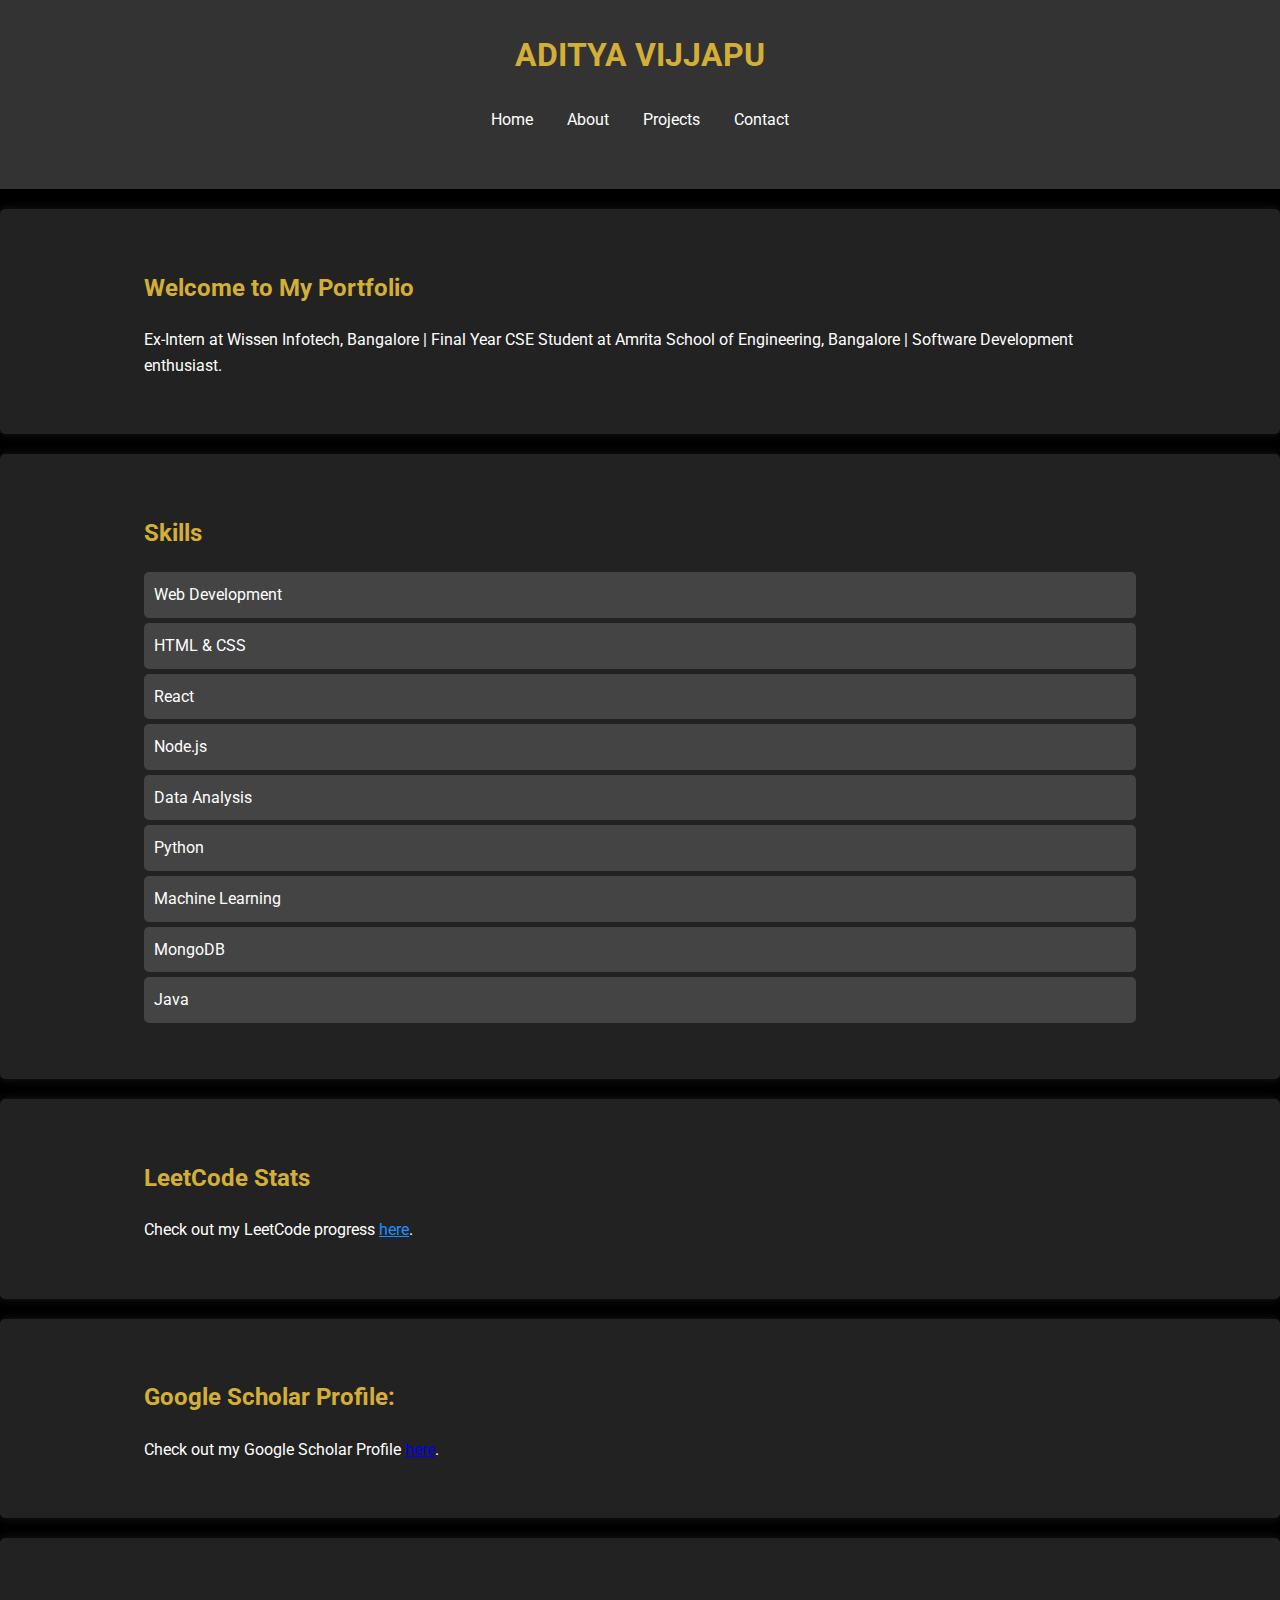
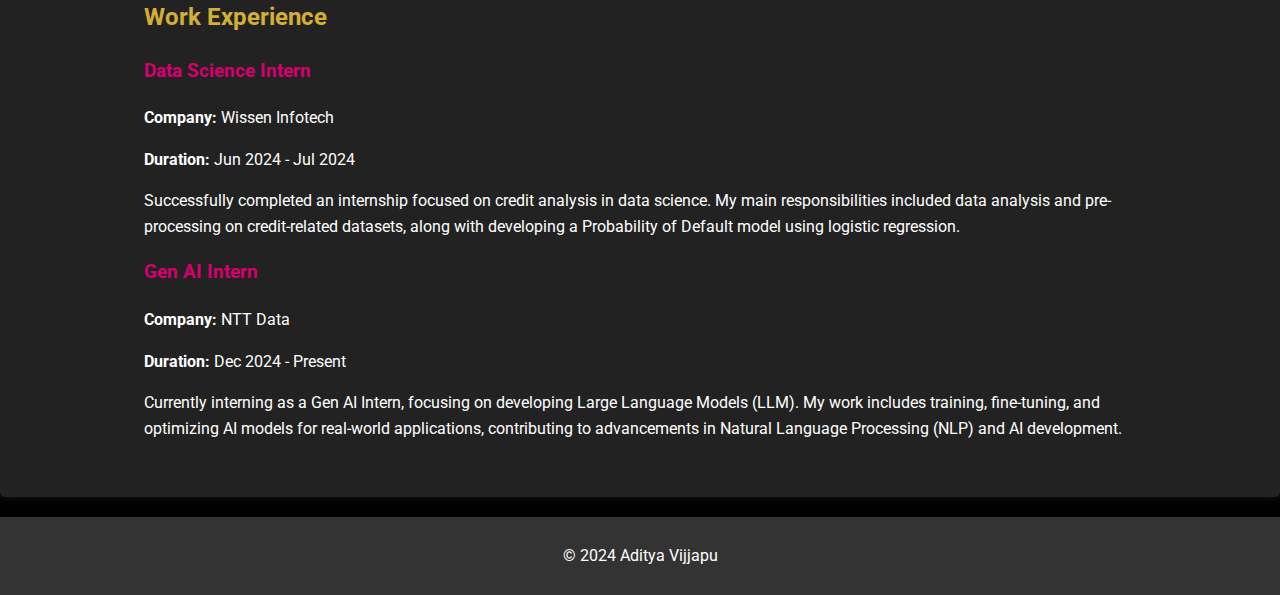
<file: index.html>
<!DOCTYPE html>
<html lang="en">
<head>
    <meta charset="UTF-8">
    <meta name="viewport" content="width=device-width, initial-scale=1.0">
    <meta name="description" content="Aditya Vijjapu's personal portfolio. Ex-Intern at Wissen Infotech, Data Science enthusiast, and final-year CSE student at Amrita School of Engineering.">
    <meta name="author" content="Aditya Vijjapu">
    <title>Aditya Vijjapu - Home</title>
    <link href="https://fonts.googleapis.com/css2?family=Roboto:wght@400;700&family=Montserrat:wght@400;700&display=swap" rel="stylesheet">
    <style>
        /* General Styles */
        body {
            font-family: 'Roboto', sans-serif;
            line-height: 1.6;
            margin: 0;
            padding: 0;
            background-color: #000;
            color: #fff;
        }
        .container {
            width: 80%;
            margin: auto;
            overflow: hidden;
            padding: 20px;
        }

        /* Header Styles */
        header {
            background: #333;
            color: #fff;
            padding: 10px 0;
        }
        header h1 {
            text-align: center;
            margin: 0;
            color: #d4af37; /* Dark Yellow for Aditya Vijjapu */
        }
        nav {
            text-align: center;
            margin: 10px 0;
        }
        nav ul {
            list-style: none;
            padding: 0;
            display: inline-block;
            position: relative;
        }
        nav ul li {
            display: inline;
            margin: 0 15px;
        }
        nav ul li a {
            color: #fff;
            text-decoration: none;
            position: relative;
            padding-bottom: 5px;
        }

        /* Navigation Hover Effects */
        nav ul li a::after {
            content: '';
            display: block;
            height: 3px;
            background: transparent;
            transition: background 0.3s;
            width: 100%;
            position: absolute;
            left: 0;
            bottom: -5px;
        }
        nav ul li a:hover {
            color: #ffd700;
        }
        nav ul li:nth-child(1) a:hover::after {
            background: linear-gradient(90deg, #ff4081, #ffd700);
        }
        nav ul li:nth-child(2) a:hover::after {
            background: linear-gradient(90deg, #ffd700, #00bcd4);
        }
        nav ul li:nth-child(3) a:hover::after {
            background: linear-gradient(90deg, #00bcd4, #4caf50);
        }
        nav ul li:nth-child(4) a:hover::after {
            background: linear-gradient(90deg, #4caf50, #ff4081);
        }

        /* Section Styles */
        section {
            margin: 20px 0;
            padding: 20px;
            background: #222;
            border-radius: 5px;
            box-shadow: 0 0 10px rgba(255, 255, 255, 0.1);
        }

        /* Heading Styles */
        h2, h3 {
            color: #d4af37;
        }

        /* Dark Pink for Data Science Intern and Download Resume */
        .dark-pink {
            color: #d5006d;
        }

        /* Skills Styles */
        .skills ul {
            list-style-type: none;
            padding: 0;
        }
        .skills li {
            background: #444;
            margin: 5px 0;
            padding: 10px;
            border-radius: 5px;
        }

        /* Footer Styles */
        footer {
            text-align: center;
            padding: 10px 0;
            background: #333;
            color: #fff;
        }

        /* Button Styles */
        .leetcode-link {
            color: #1e90ff;
            text-decoration: underline;
        }
    </style>
</head>
<body>
    <header>
        <div class="container">
            <h1>ADITYA VIJJAPU</h1>
            <nav>
                <ul>
                    <li><a href="index.html">Home</a></li>
                    <li><a href="about.html">About</a></li>
                    <li><a href="projects.html">Projects</a></li>
                    <li><a href="contact.html">Contact</a></li>
                </ul>
            </nav>
        </div>
    </header>
    
    <section class="fade-in">
        <div class="container">
            <h2>Welcome to My Portfolio</h2>
            <p>Ex-Intern at Wissen Infotech, Bangalore | Final Year CSE Student at Amrita School of Engineering, Bangalore | Software Development enthusiast.</p>
        </div>
    </section>

    <section class="skills">
        <div class="container">
            <h2>Skills</h2>
            <ul>
                <li>Web Development</li>
                <li>HTML & CSS</li>
                <li>React</li>
                <li>Node.js</li>
                <li>Data Analysis</li>
                <li>Python</li>
                <li>Machine Learning</li>
                <li>MongoDB</li>
                <li>Java</li>
            </ul>
        </div>
    </section>

    <section class="leetcode-stats">
        <div class="container">
            <h2>LeetCode Stats</h2>
            <p>Check out my LeetCode progress <a class="leetcode-link" href="https://leetcode.com/progress/" target="_blank">here</a>.</p>
        </div>
    </section>

        <section class="leetcode-stats">
        <div class="container">
            <h2>Google Scholar Profile:</h2>
            <p>Check out my Google Scholar Profile <a class="Google-scholar-profile" href="https://scholar.google.com/citations?user=xtByF0sAAAAJ&hl=en&oi=ao" target="_blank">here</a>.</p>
        </div>
    </section>

<section class="experience">
    <div class="container">
        <h2>Work Experience</h2>
        <div class="job">
            <h3 class="dark-pink">Data Science Intern</h3>
            <p><strong>Company:</strong> Wissen Infotech</p>
            <p><strong>Duration:</strong> Jun 2024 - Jul 2024</p>
            <p>Successfully completed an internship focused on credit analysis in data science. My main responsibilities included data analysis and pre-processing on credit-related datasets, along with developing a Probability of Default model using logistic regression.</p>
        </div>
        <div class="job">
            <h3 class="dark-pink">Gen AI Intern</h3>
            <p><strong>Company:</strong> NTT Data</p>
            <p><strong>Duration:</strong> Dec 2024 - Present</p>
            <p>Currently interning as a Gen AI Intern, focusing on developing Large Language Models (LLM). My work includes training, fine-tuning, and optimizing AI models for real-world applications, contributing to advancements in Natural Language Processing (NLP) and AI development.</p>
        </div>
    </div>
</section>


    <footer>
        <p>&copy; 2024 Aditya Vijjapu</p>
    </footer>
</body>
</html>
</file>
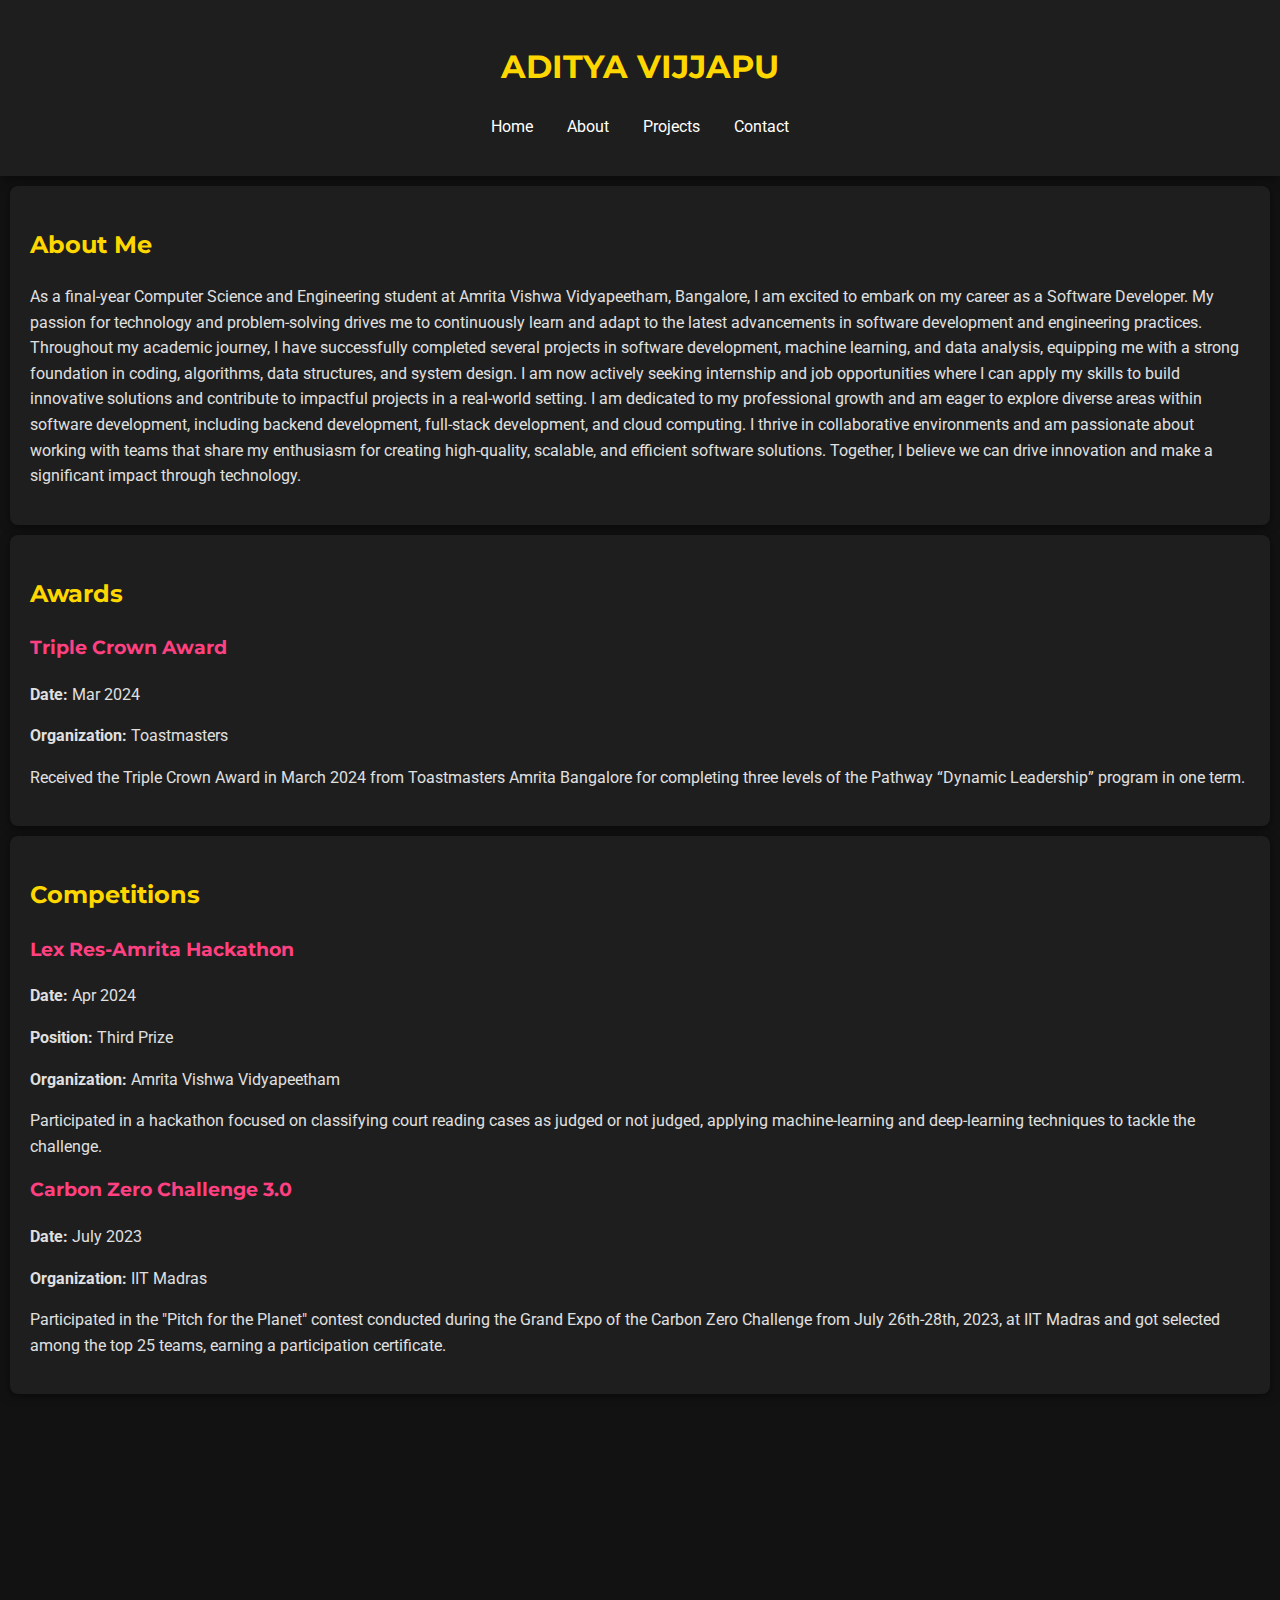
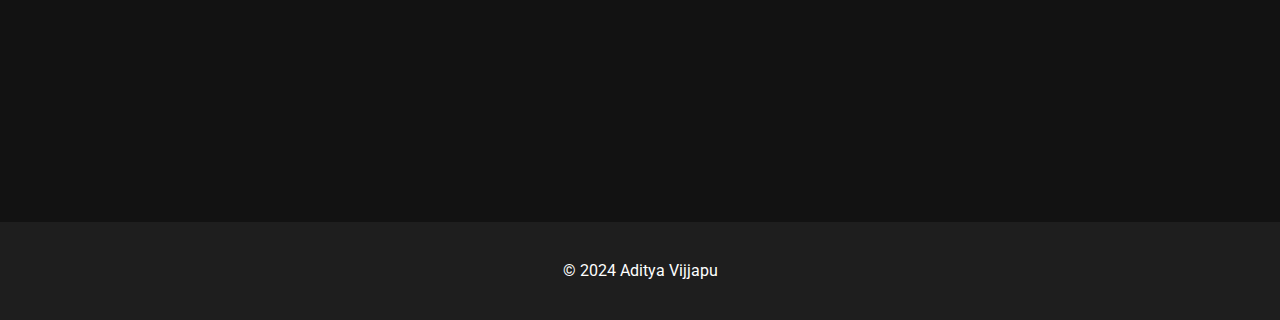
<file: about.html>
<!DOCTYPE html>
<html lang="en">
<head>
    <meta charset="UTF-8">
    <meta name="viewport" content="width=device-width, initial-scale=1.0">
    <title>Aditya Vijjapu - About</title>
    <link rel="stylesheet" href="styles.css">
    <link href="https://fonts.googleapis.com/css2?family=Roboto:wght@400;700&family=Montserrat:wght@400;700&display=swap" rel="stylesheet">
</head>
<body>
    <header>
        <div class="container">
            <h1>ADITYA VIJJAPU</h1>
            <nav>
                <ul>
                    <li><a href="index.html">Home</a></li>
                    <li><a href="about.html">About</a></li>
                    <li><a href="projects.html">Projects</a></li>
                    <li><a href="contact.html">Contact</a></li>
                </ul>
            </nav>
        </div>
    </header>
    
    <section id="about" class="fade-in">
        <div class="container">
            <h2>About Me</h2>
           <p>As a final-year Computer Science and Engineering student at Amrita Vishwa Vidyapeetham, Bangalore, I am excited to embark on my career as a Software Developer. My passion for technology and problem-solving drives me to continuously learn and adapt to the latest advancements in software development and engineering practices.

Throughout my academic journey, I have successfully completed several projects in software development, machine learning, and data analysis, equipping me with a strong foundation in coding, algorithms, data structures, and system design. I am now actively seeking internship and job opportunities where I can apply my skills to build innovative solutions and contribute to impactful projects in a real-world setting.

I am dedicated to my professional growth and am eager to explore diverse areas within software development, including backend development, full-stack development, and cloud computing. I thrive in collaborative environments and am passionate about working with teams that share my enthusiasm for creating high-quality, scalable, and efficient software solutions. Together, I believe we can drive innovation and make a significant impact through technology.</p>
        </div>
    </section>

    <section class="awards">
        <div class="container">
            <h2>Awards</h2>
            <div class="award">
                <h3>Triple Crown Award</h3>
                <p><strong>Date:</strong> Mar 2024</p>
                <p><strong>Organization:</strong> Toastmasters</p>
                <p>Received the Triple Crown Award in March 2024 from Toastmasters Amrita Bangalore for completing three levels of the Pathway “Dynamic Leadership” program in one term.</p>
            </div>
        </div>
    </section>

    <section class="competitions">
        <div class="container">
            <h2>Competitions</h2>
            <div class="competition">
                <h3>Lex Res-Amrita Hackathon</h3>
                <p><strong>Date:</strong> Apr 2024</p>
                <p><strong>Position:</strong> Third Prize</p>
                <p><strong>Organization:</strong> Amrita Vishwa Vidyapeetham</p>
                <p>Participated in a hackathon focused on classifying court reading cases as judged or not judged, applying machine-learning and deep-learning techniques to tackle the challenge.</p>
            </div>
            <div class="competition">
                <h3>Carbon Zero Challenge 3.0</h3>
                <p><strong>Date:</strong> July 2023</p>
                <p><strong>Organization:</strong> IIT Madras</p>
                <p>Participated in the "Pitch for the Planet" contest conducted during the Grand Expo of the Carbon Zero Challenge from July 26th-28th, 2023, at IIT Madras and got selected among the top 25 teams, earning a participation certificate.</p>
            </div>
        </div>
    </section>

    <section class="extracurriculars">
        <div class="container">
            <h2>Extra-Curricular Activities</h2>
            <div class="activity">
                <h3>Executive, Kala Club</h3>
                <p><strong>Duration:</strong> Aug 2023 - Jan 2024</p>
                <p>Helped in organizing stalls and events such as Kalanjali, contributing to cultural and artistic initiatives on campus.</p>
            </div>
            <div class="activity">
                <h3>Member, Toastmasters Amrita Bangalore</h3>
                <p><strong>Duration:</strong> Sep 2023 - Mar 2024</p>
                <p>Actively engaged in enhancing public speaking and leadership skills, completed three levels of the Pathways Dynamic Leadership program, and received the Triple Crown Award.</p>
            </div>
        </div>
    </section>

    <footer>
        <p>&copy; 2024 Aditya Vijjapu</p>
    </footer>

    <script src="script.js"></script>
</body>
</html>
</file>
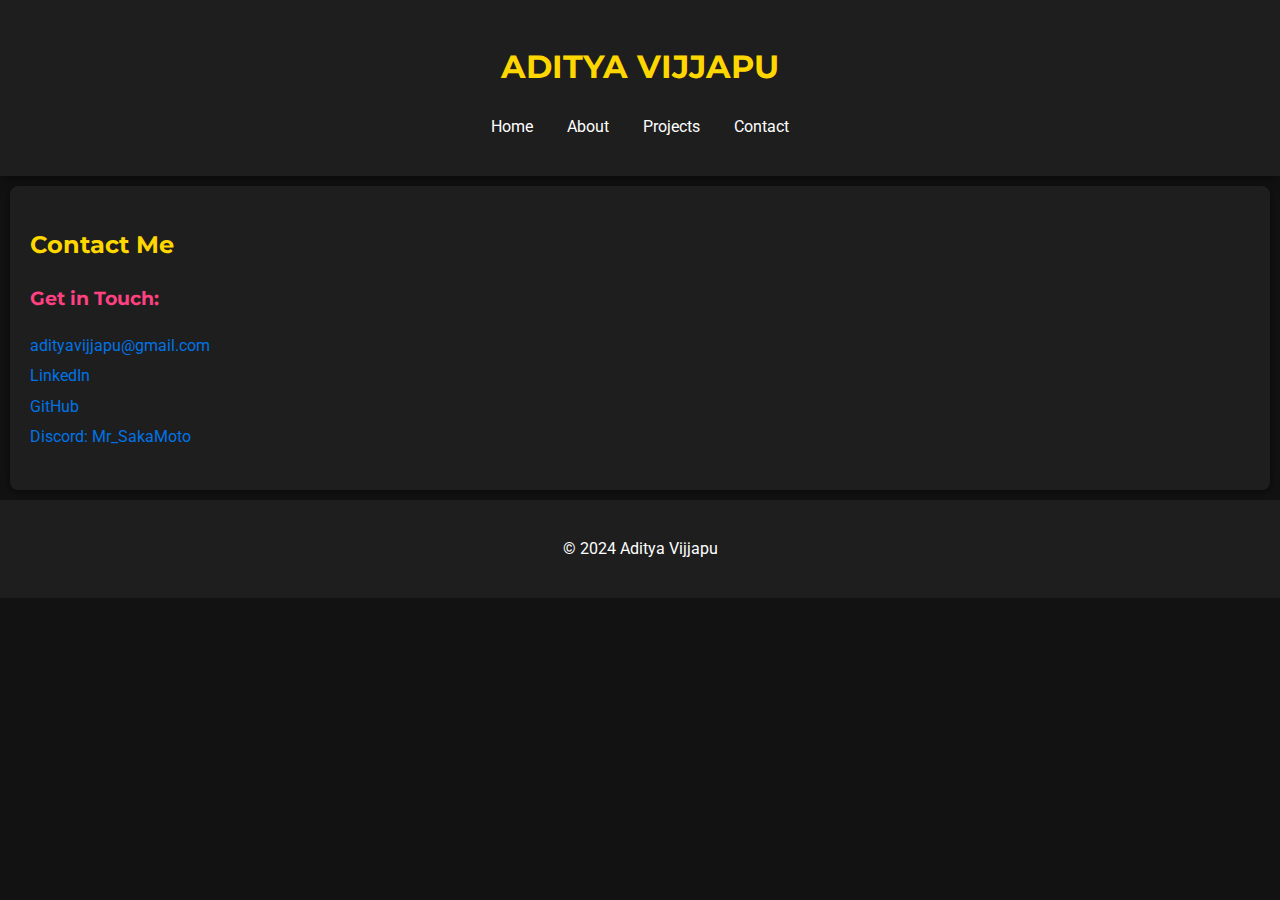
<file: contact.html>
<!DOCTYPE html>
<html lang="en">
<head>
    <meta charset="UTF-8">
    <meta name="viewport" content="width=device-width, initial-scale=1.0">
    <title>Aditya Vijjapu - Contact</title>
    <link rel="stylesheet" href="styles.css">
    <link href="https://fonts.googleapis.com/css2?family=Roboto:wght@400;700&family=Montserrat:wght@400;700&display=swap" rel="stylesheet">
    <style>
        .contact-info {
            margin-bottom: 20px;
        }
        .contact-info a {
            display: block;
            margin: 5px 0;
            color: #0073e6; /* Link color */
            text-decoration: none;
        }
        .contact-info a:hover {
            text-decoration: underline;
        }
    </style>
</head>
<body>
    <header>
        <div class="container">
            <h1>ADITYA VIJJAPU</h1>
            <nav>
                <ul>
                    <li><a href="index.html">Home</a></li>
                    <li><a href="about.html">About</a></li>
                    <li><a href="projects.html">Projects</a></li>
                    <li><a href="contact.html">Contact</a></li>
                </ul>
            </nav>
        </div>
    </header>
    
    <section id="contact" class="fade-in">
        <div class="container">
            <h2>Contact Me</h2>
            <div class="contact-info">
                <h3>Get in Touch:</h3>
                <a href="mailto:adityavijjapu@gmail.com">adityavijjapu@gmail.com</a>
                <a href="https://www.linkedin.com/in/aditya-vijjapu-5a2756285/" target="_blank">LinkedIn</a>
                <a href="https://github.com/Adit00533" target="_blank">GitHub</a>
                <a href="https://discord.com/" target="_blank">Discord: Mr_SakaMoto</a>
            </div>
        </div>
    </section>

    <footer>
        <p>&copy; 2024 Aditya Vijjapu</p>
    </footer>

    <script src="script.js"></script>
</body>
</html>
</file>
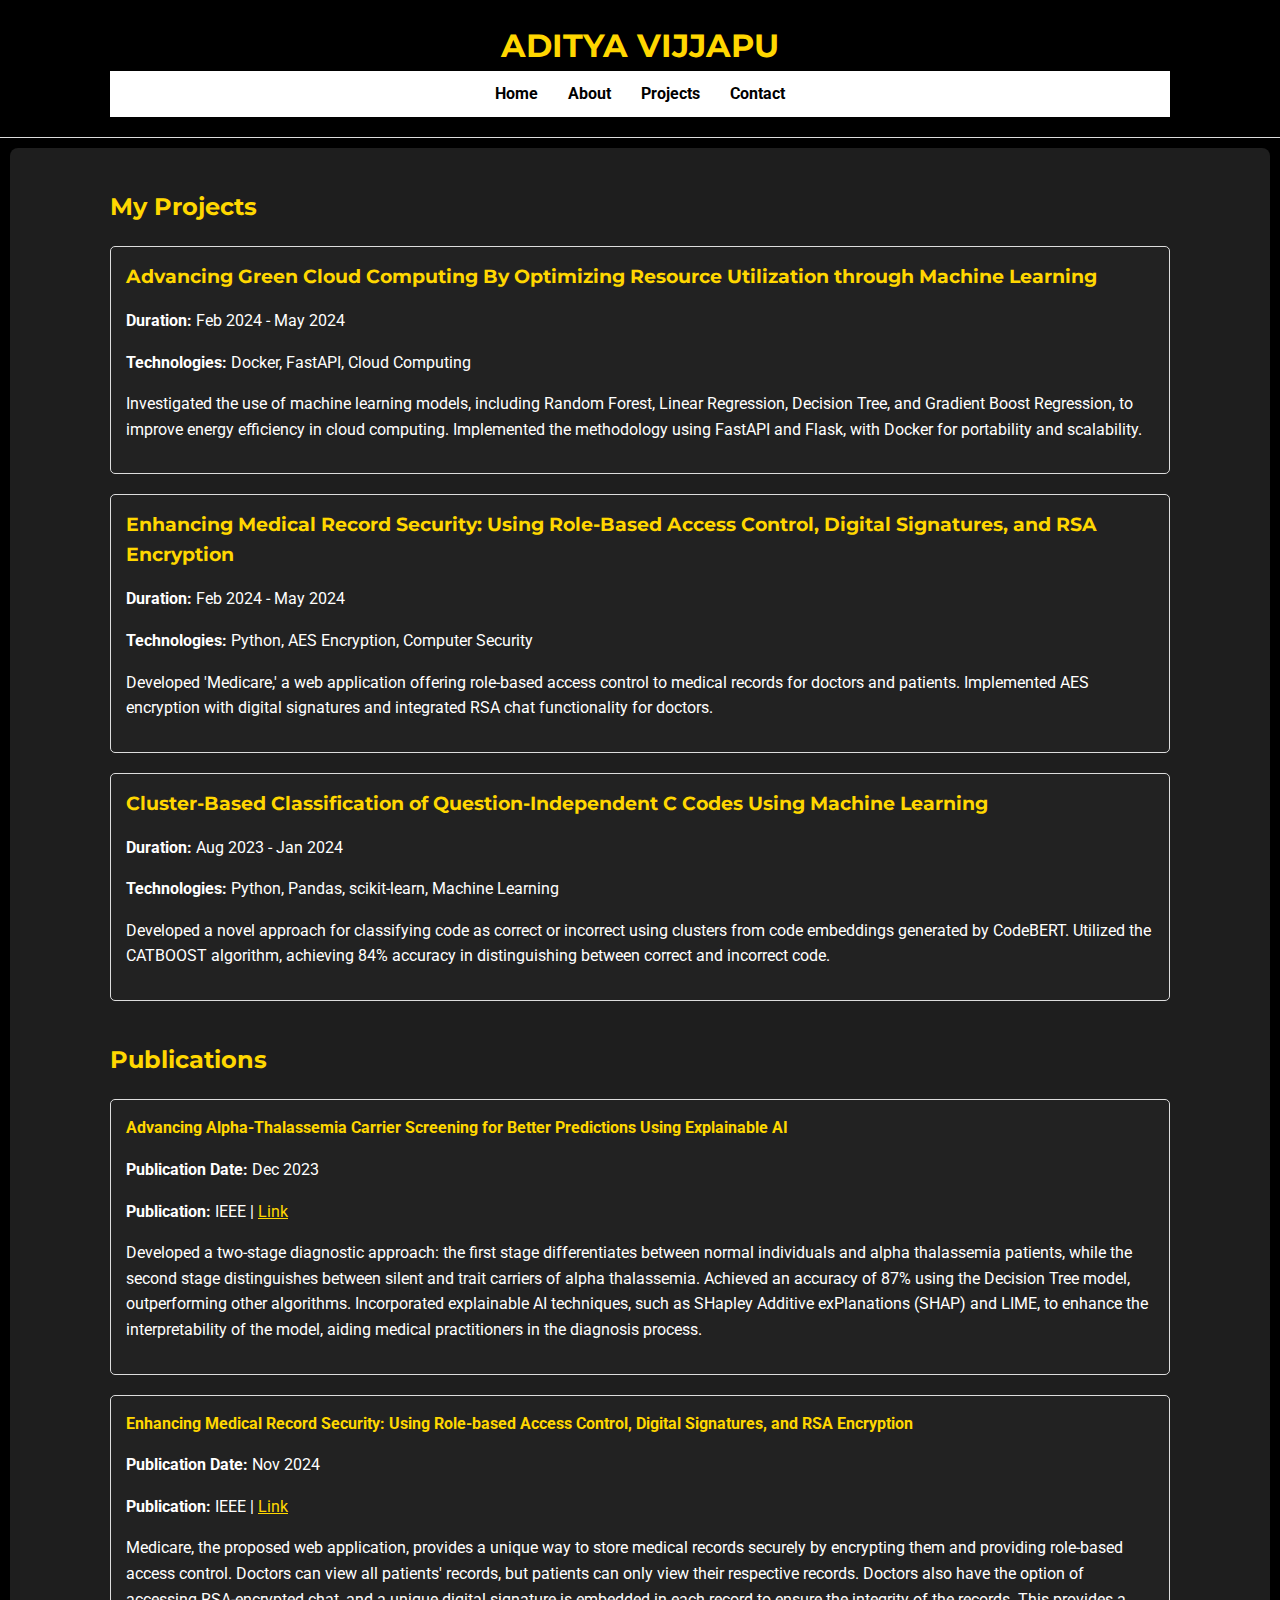
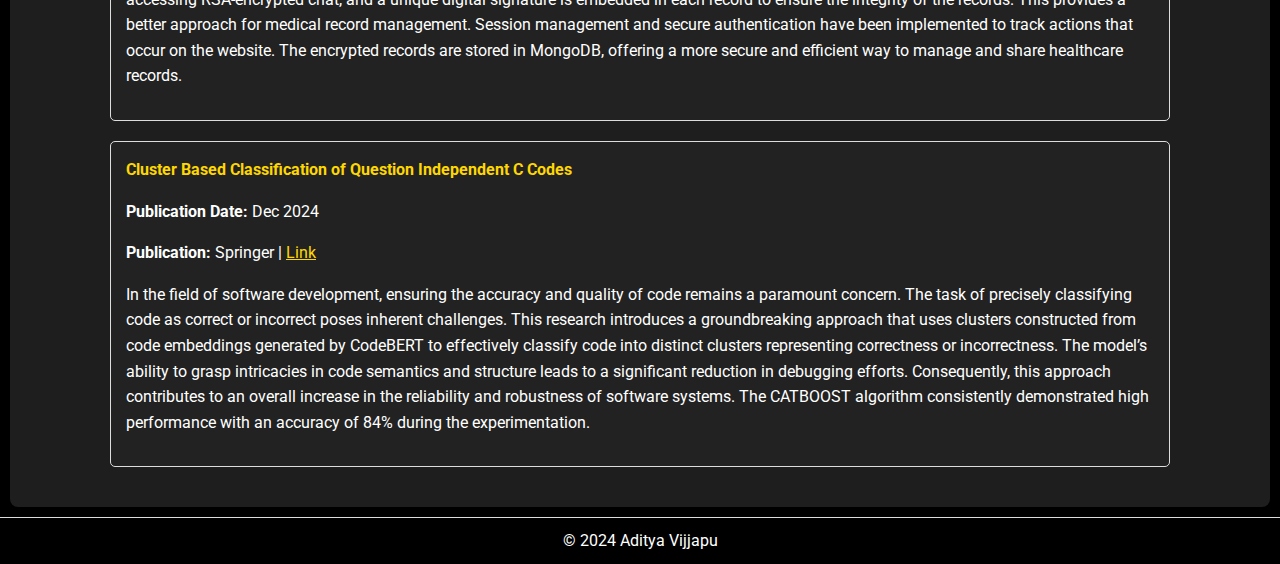
<file: projects.html>
<!DOCTYPE html>
<html lang="en">
<head>
    <meta charset="UTF-8">
    <meta name="viewport" content="width=device-width, initial-scale=1.0">
    <title>Aditya Vijjapu - Projects</title>
    <link rel="stylesheet" href="styles.css">
    <link href="https://fonts.googleapis.com/css2?family=Roboto:wght@400;700&family=Montserrat:wght@400;700&display=swap" rel="stylesheet">
    <style>
        body {
            font-family: 'Roboto', sans-serif;
            color: #fff; /* White text color for dark background */
            background-color: #000; /* Black background */
            margin: 0;
            padding: 0;
            line-height: 1.6;
        }
        header {
            background: #000; /* Black background for header */
            padding: 20px 0;
            border-bottom: 1px solid #ddd;
        }
        header h1 {
            text-align: center;
            margin: 0;
            color: #FFD700; /* Yellow color for header title */
        }
        nav {
            background-color: #fff; /* White background for nav */
            padding: 10px 0;
        }
        nav ul {
            display: flex;
            justify-content: center;
            list-style: none;
            margin: 0;
            padding: 0;
        }
        nav ul li {
            margin: 0 15px;
        }
        nav ul li a {
            text-decoration: none;
            color: #000; /* Black text for the links */
            font-weight: bold;
        }
        nav ul li a:hover {
            color: #FFD700; /* Yellow color on hover */
        }
        section {
            padding: 20px;
        }
        .container {
            max-width: 1100px;
            margin: auto;
            overflow: hidden;
            padding: 0 20px;
        }
        h2 {
            color: #FFD700; /* Yellow for section headings */
            margin-bottom: 20px;
        }
        .project, .publication {
            border: 1px solid #ddd;
            border-radius: 5px;
            padding: 15px;
            margin-bottom: 20px;
            background-color: #222; /* Dark gray for project and publication cards */
        }
        .project h3, .publication h4 {
            margin: 0 0 10px;
            color: #FFD700; /* Yellow for project and publication titles */
        }
        .publication-heading {
            margin-top: 40px;
        }
        footer {
            text-align: center;
            padding: 10px 0;
            background: #000; /* Black footer */
            border-top: 1px solid #ddd;
        }
        footer p {
            margin: 0;
            color: #fff; /* White footer text */
        }
        a {
            color: #FFD700; /* Yellow links */
        }
        a:hover {
            color: #fff; /* White on hover */
        }
    </style>
</head>
<body>
    <header>
        <div class="container">
            <h1>ADITYA VIJJAPU</h1>
            <nav>
                <ul>
                    <li><a href="index.html">Home</a></li>
                    <li><a href="about.html">About</a></li>
                    <li><a href="projects.html">Projects</a></li>
                    <li><a href="contact.html">Contact</a></li>
                </ul>
            </nav>
        </div>
    </header>
    
    <section id="projects">
        <div class="container">
            <h2>My Projects</h2>
            <div class="project">
                <h3>Advancing Green Cloud Computing By Optimizing Resource Utilization through Machine Learning</h3>
                <p><strong>Duration:</strong> Feb 2024 - May 2024</p>
                <p><strong>Technologies:</strong> Docker, FastAPI, Cloud Computing</p>
                <p>Investigated the use of machine learning models, including Random Forest, Linear Regression, Decision Tree, and Gradient Boost Regression, to improve energy efficiency in cloud computing. Implemented the methodology using FastAPI and Flask, with Docker for portability and scalability.</p>
            </div>
            <div class="project">
                <h3>Enhancing Medical Record Security: Using Role-Based Access Control, Digital Signatures, and RSA Encryption</h3>
                <p><strong>Duration:</strong> Feb 2024 - May 2024</p>
                <p><strong>Technologies:</strong> Python, AES Encryption, Computer Security</p>
                <p>Developed 'Medicare,' a web application offering role-based access control to medical records for doctors and patients. Implemented AES encryption with digital signatures and integrated RSA chat functionality for doctors.</p>
            </div>
            <div class="project">
                <h3>Cluster-Based Classification of Question-Independent C Codes Using Machine Learning</h3>
                <p><strong>Duration:</strong> Aug 2023 - Jan 2024</p>
                <p><strong>Technologies:</strong> Python, Pandas, scikit-learn, Machine Learning</p>
                <p>Developed a novel approach for classifying code as correct or incorrect using clusters from code embeddings generated by CodeBERT. Utilized the CATBOOST algorithm, achieving 84% accuracy in distinguishing between correct and incorrect code.</p>
            </div>
            
            <div class="publication-heading">
                <h2>Publications</h2>
                <div class="publication">
                    <h4>Advancing Alpha-Thalassemia Carrier Screening for Better Predictions Using Explainable AI</h4>
                    <p><strong>Publication Date:</strong> Dec 2023</p>
                    <p><strong>Publication:</strong> IEEE | <a href="https://ieeexplore.ieee.org/document/10430520" target="_blank">Link</a></p>
                    <p>Developed a two-stage diagnostic approach: the first stage differentiates between normal individuals and alpha thalassemia patients, while the second stage distinguishes between silent and trait carriers of alpha thalassemia. Achieved an accuracy of 87% using the Decision Tree model, outperforming other algorithms. Incorporated explainable AI techniques, such as SHapley Additive exPlanations (SHAP) and LIME, to enhance the interpretability of the model, aiding medical practitioners in the diagnosis process.</p>
                </div>
                <div class="publication">
                    <h4>Enhancing Medical Record Security: Using Role-based Access Control, Digital Signatures, and RSA Encryption</h4>
                    <p><strong>Publication Date:</strong> Nov 2024</p>
                    <p><strong>Publication:</strong> IEEE | <a href="https://ieeexplore.ieee.org/document/10800884" target="_blank">Link</a></p>
                    <p>Medicare, the proposed web application, provides a unique way to store medical records securely by encrypting them and providing role-based access control. Doctors can view all patients' records, but patients can only view their respective records. Doctors also have the option of accessing RSA-encrypted chat, and a unique digital signature is embedded in each record to ensure the integrity of the records. This provides a better approach for medical record management. Session management and secure authentication have been implemented to track actions that occur on the website. The encrypted records are stored in MongoDB, offering a more secure and efficient way to manage and share healthcare records.</p>
                </div>
                <div class="publication">
                    <h4>Cluster Based Classification of Question Independent C Codes</h4>
                    <p><strong>Publication Date:</strong> Dec 2024</p>
                    <p><strong>Publication:</strong> Springer | <a href="https://link.springer.com/chapter/10.1007/978-3-031-73617-9_24" target="_blank">Link</a></p>
                    <p>In the field of software development, ensuring the accuracy and quality of code remains a paramount concern. The task of precisely classifying code as correct or incorrect poses inherent challenges. This research introduces a groundbreaking approach that uses clusters constructed from code embeddings generated by CodeBERT to effectively classify code into distinct clusters representing correctness or incorrectness. The model’s ability to grasp intricacies in code semantics and structure leads to a significant reduction in debugging efforts. Consequently, this approach contributes to an overall increase in the reliability and robustness of software systems. The CATBOOST algorithm consistently demonstrated high performance with an accuracy of 84% during the experimentation.</p>
                </div>
            </div>
        </div>
    </section>

    <footer>
        <p>&copy; 2024 Aditya Vijjapu</p>
    </footer>

    <script src="script.js"></script>
</body>
</html>
</file>
<file: styles.css>
* {
    box-sizing: border-box;
}

body {
    font-family: 'Roboto', sans-serif;
    line-height: 1.6;
    margin: 0;
    padding: 0;
    background: #121212; /* Dark background */
    color: #e0e0e0; /* Light text color */
}

header {
    background: #1e1e1e; /* Darker header */
    color: #ffffff;
    padding: 20px 0;
    text-align: center;
    box-shadow: 0 2px 10px rgba(0, 0, 0, 0.5);
}

nav ul {
    padding: 0;
}

nav ul li {
    display: inline;
    margin: 0 15px;
    position: relative; /* Positioning context for pseudo-elements */
}

nav ul li a {
    color: #ffffff;
    text-decoration: none;
    transition: color 0.3s, background 0.3s; /* Added background transition */
    padding: 5px 0; /* Adding padding for better spacing */
}

nav ul li a::after {
    content: '';
    display: block;
    height: 3px; /* Underline height */
    background: transparent; /* Initially transparent */
    transition: background 0.3s; /* Smooth transition for underline */
    width: 100%;
    position: absolute;
    left: 0;
    bottom: -5px; /* Positioning of the underline */
}

nav ul li a:hover {
    color: #ffd700; /* Gold color on hover */
}

nav ul li:nth-child(1) a:hover::after {
    background: linear-gradient(90deg, #ff4081, #ffd700); /* First link hover effect */
}

nav ul li:nth-child(2) a:hover::after {
    background: linear-gradient(90deg, #ffd700, #00bcd4); /* Second link hover effect */
}

nav ul li:nth-child(3) a:hover::after {
    background: linear-gradient(90deg, #00bcd4, #4caf50); /* Third link hover effect */
}

nav ul li:nth-child(4) a:hover::after {
    background: linear-gradient(90deg, #4caf50, #ff4081); /* Fourth link hover effect */
}

/* Optional: To create a smooth transition for hover effects */
nav ul li a:hover {
    transform: scale(1.05); /* Scale up on hover */
}

section {
    padding: 20px;
    margin: 10px;
    background: #1e1e1e; /* Darker section background */
    border-radius: 8px;
    box-shadow: 0 2px 10px rgba(0, 0, 0, 0.5);
    opacity: 0;
    transform: translateY(20px);
    transition: opacity 0.5s ease, transform 0.5s ease;
}

.fade-in {
    opacity: 1;
    transform: translateY(0);
}

.project {
    margin: 20px 0;
    padding: 15px;
    border: 1px solid #444; /* Lighter border for project boxes */
    border-radius: 8px;
    transition: transform 0.3s, box-shadow 0.3s;
    background: #2a2a2a; /* Darker background for projects */
}

.project:hover {
    transform: scale(1.05); /* Slight scale effect on hover */
    box-shadow: 0 4px 15px rgba(0, 0, 0, 0.7);
}

button {
    background: #35424a; /* Base button color */
    color: #ffffff;
    border: none;
    padding: 10px 15px;
    cursor: pointer;
    border-radius: 5px;
    transition: background 0.3s, transform 0.2s;
}

button:hover {
    background: #ff4081; /* Pink color on hover */
    transform: translateY(-2px); /* Lift effect on hover */
}

.hidden {
    display: none;
}

footer {
    text-align: center;
    padding: 20px 0;
    background: #1e1e1e;
    color: #ffffff;
    position: relative;
    bottom: 0;
    width: 100%;
}

/* Additional styles for fonts */
h1, h2, h3 {
    font-family: 'Montserrat', sans-serif; /* Heading font */
    color: #ffd700; /* Gold color for headings */
}

h2 {
    margin-top: 20px;
}

h3 {
    margin-top: 10px;
    color: #ff4081; /* Different color for subheadings */
}

a {
    transition: color 0.3s;
}

a:hover {
    color: #ff4081; /* Pink color for links */
}
</file>
